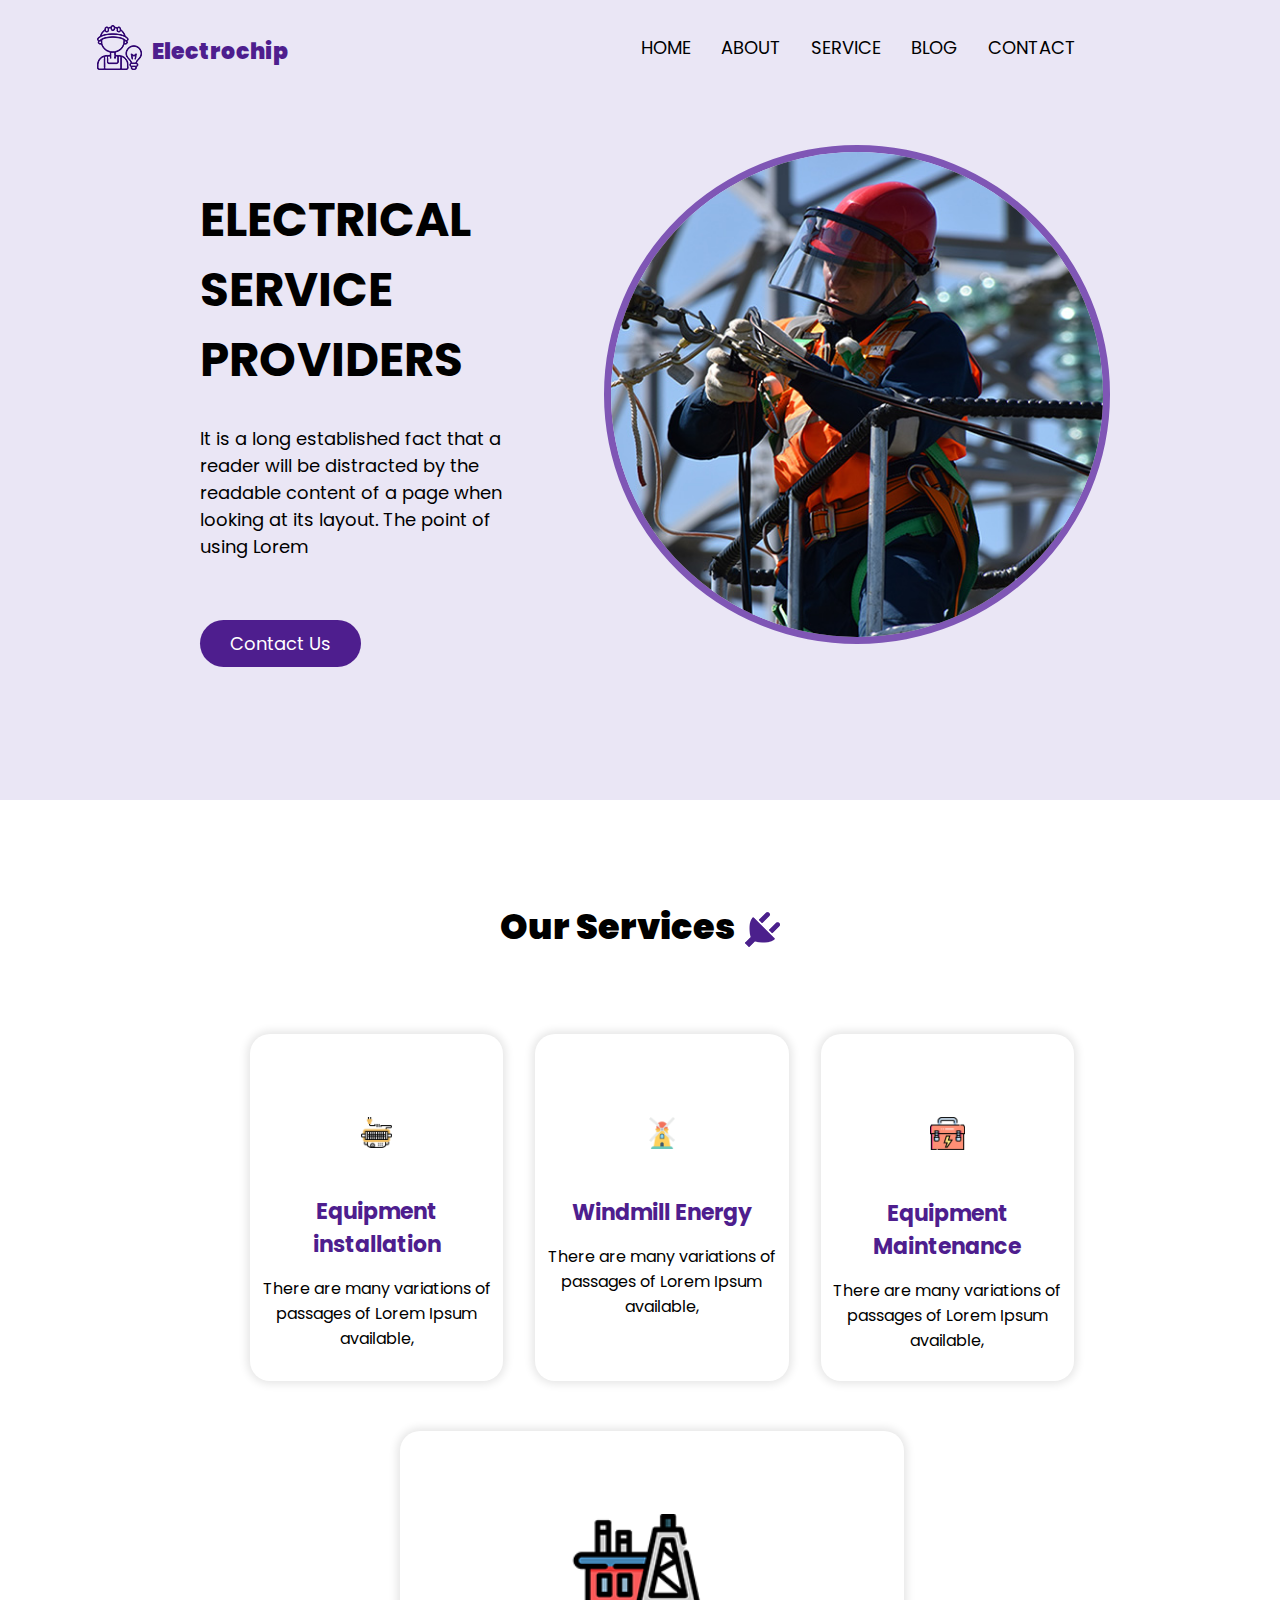
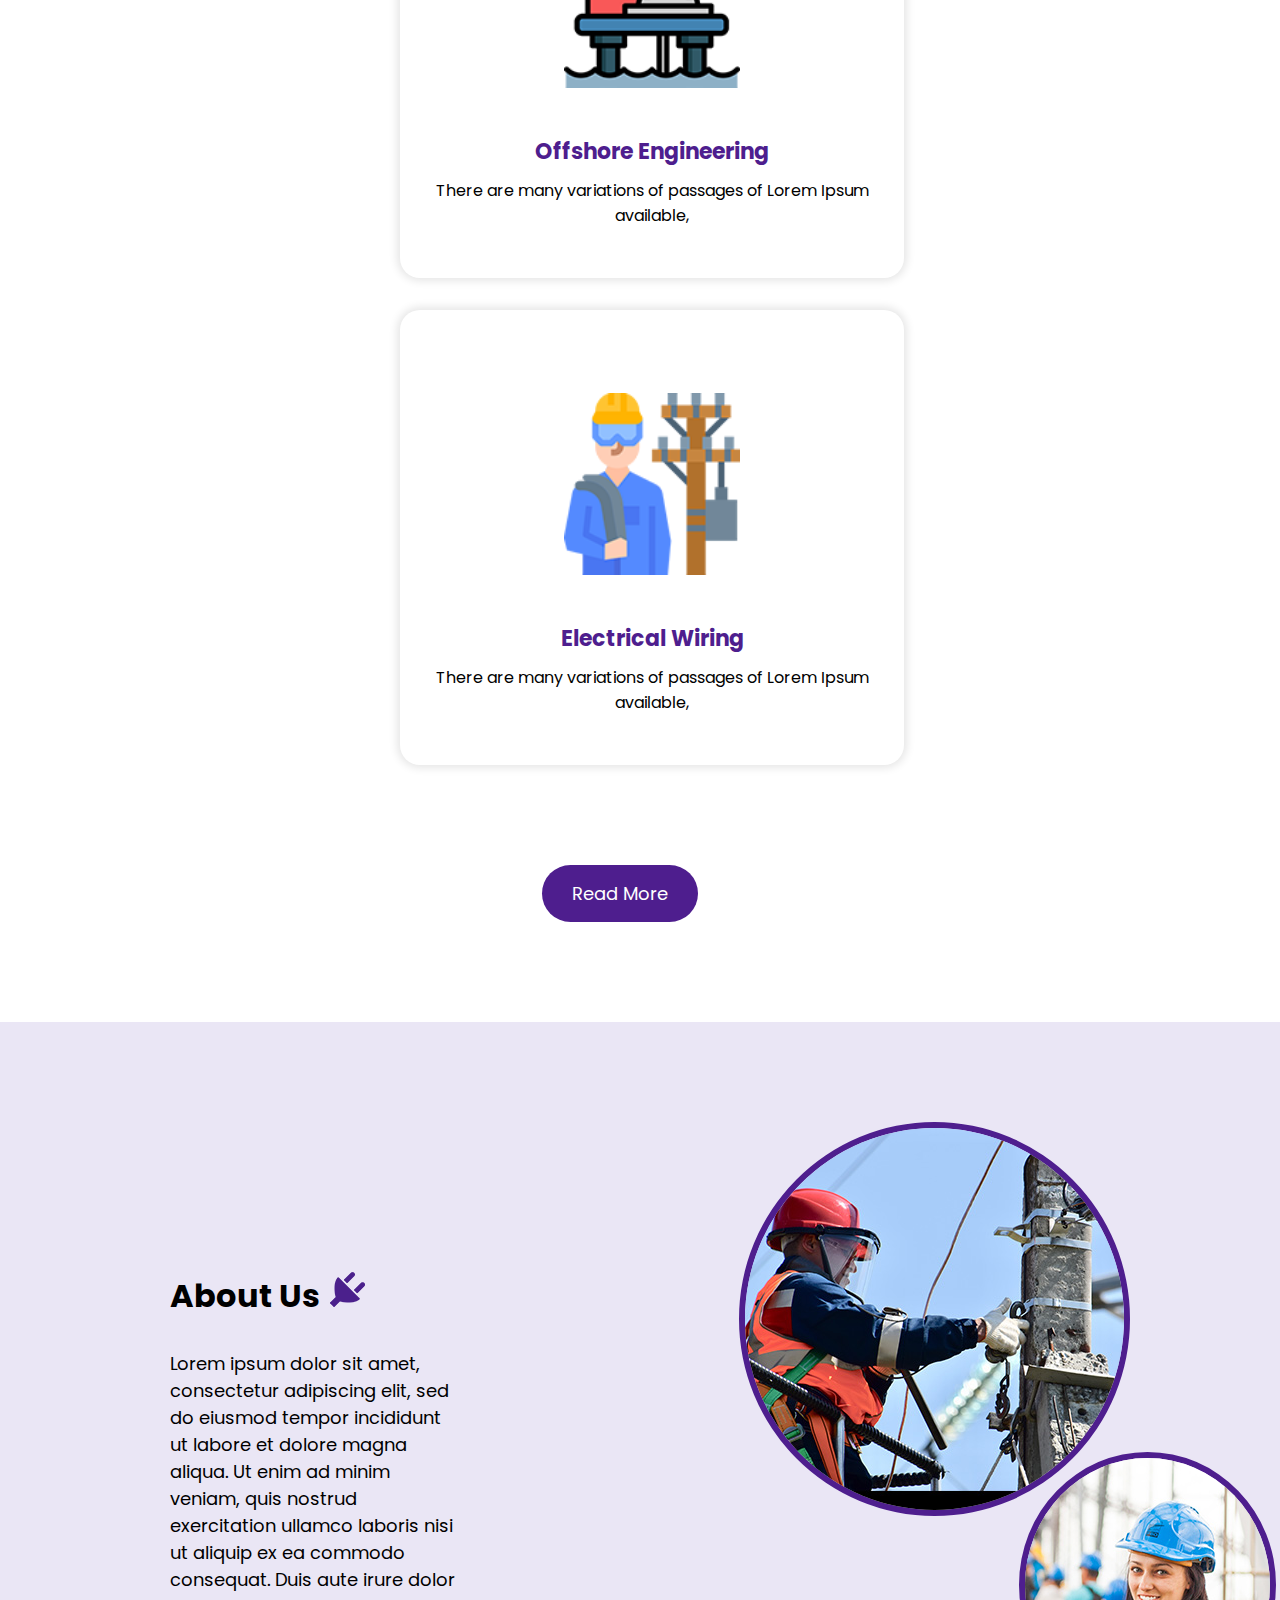
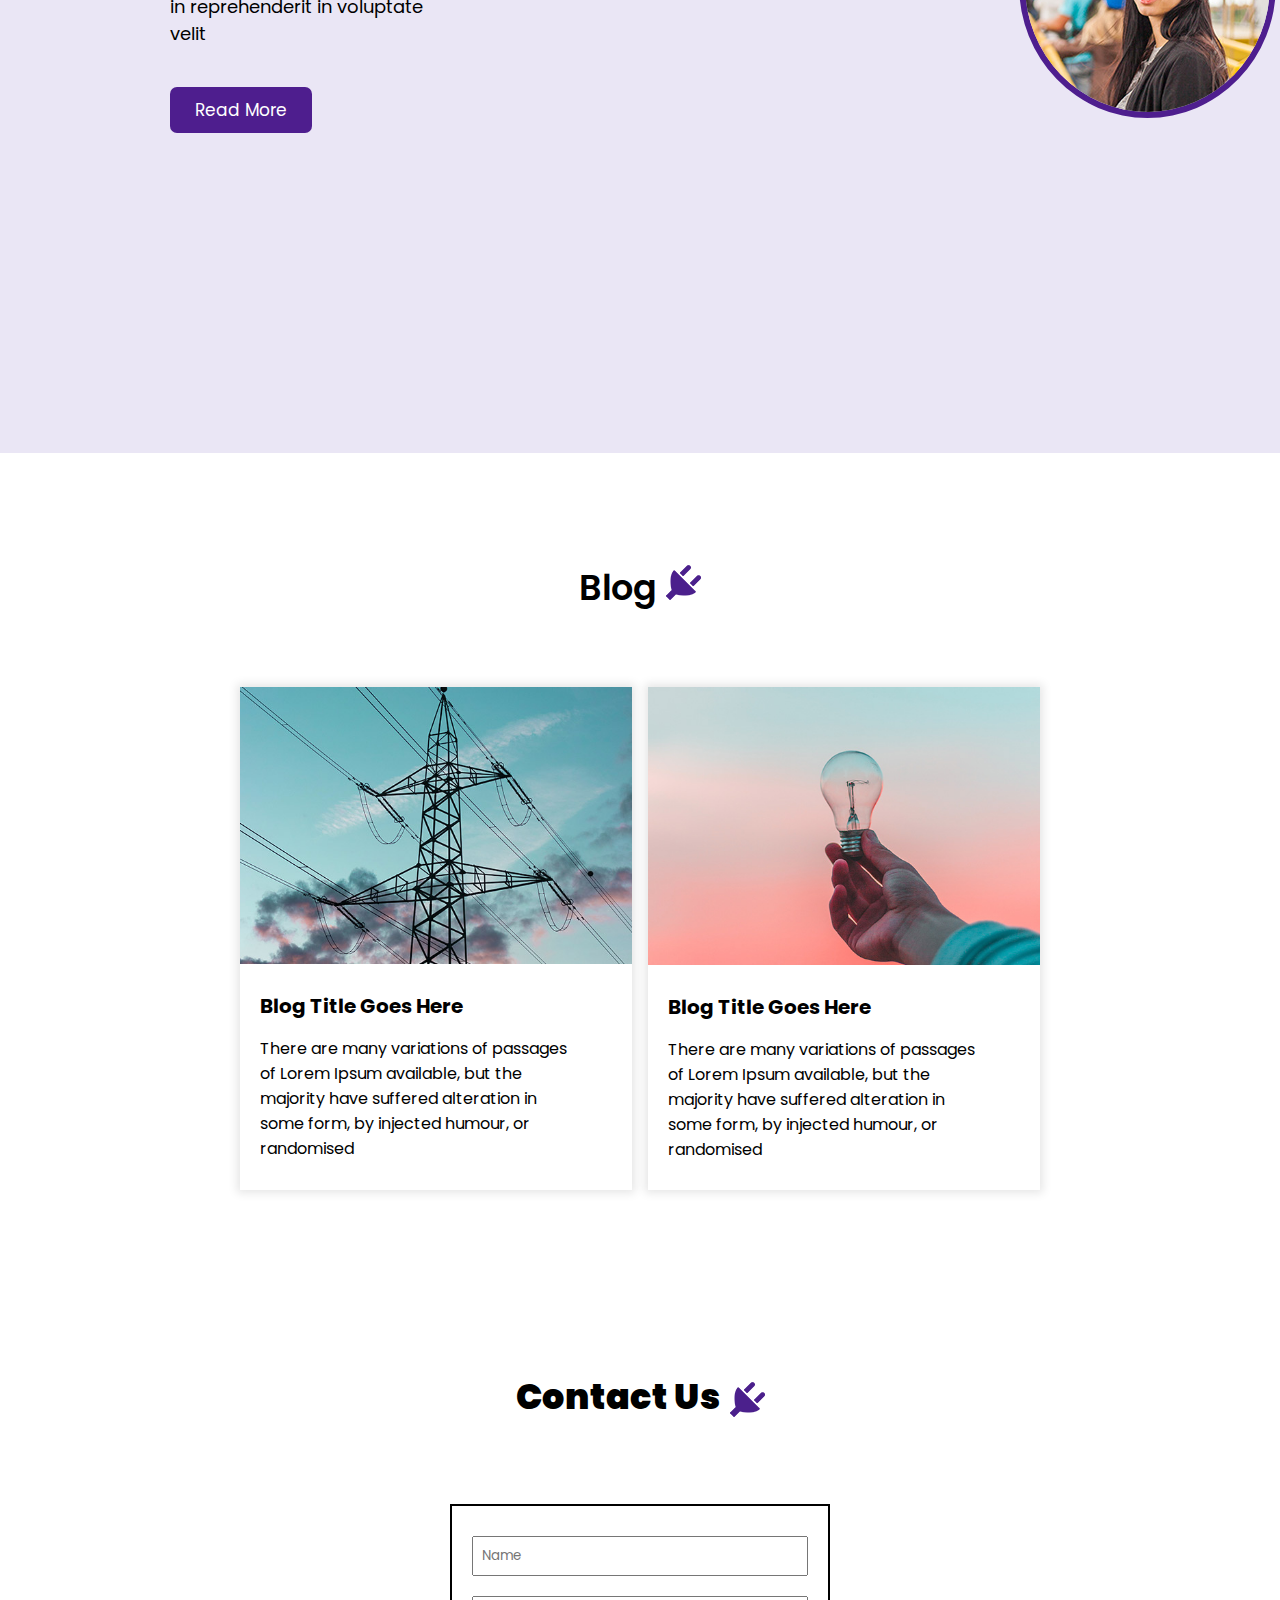
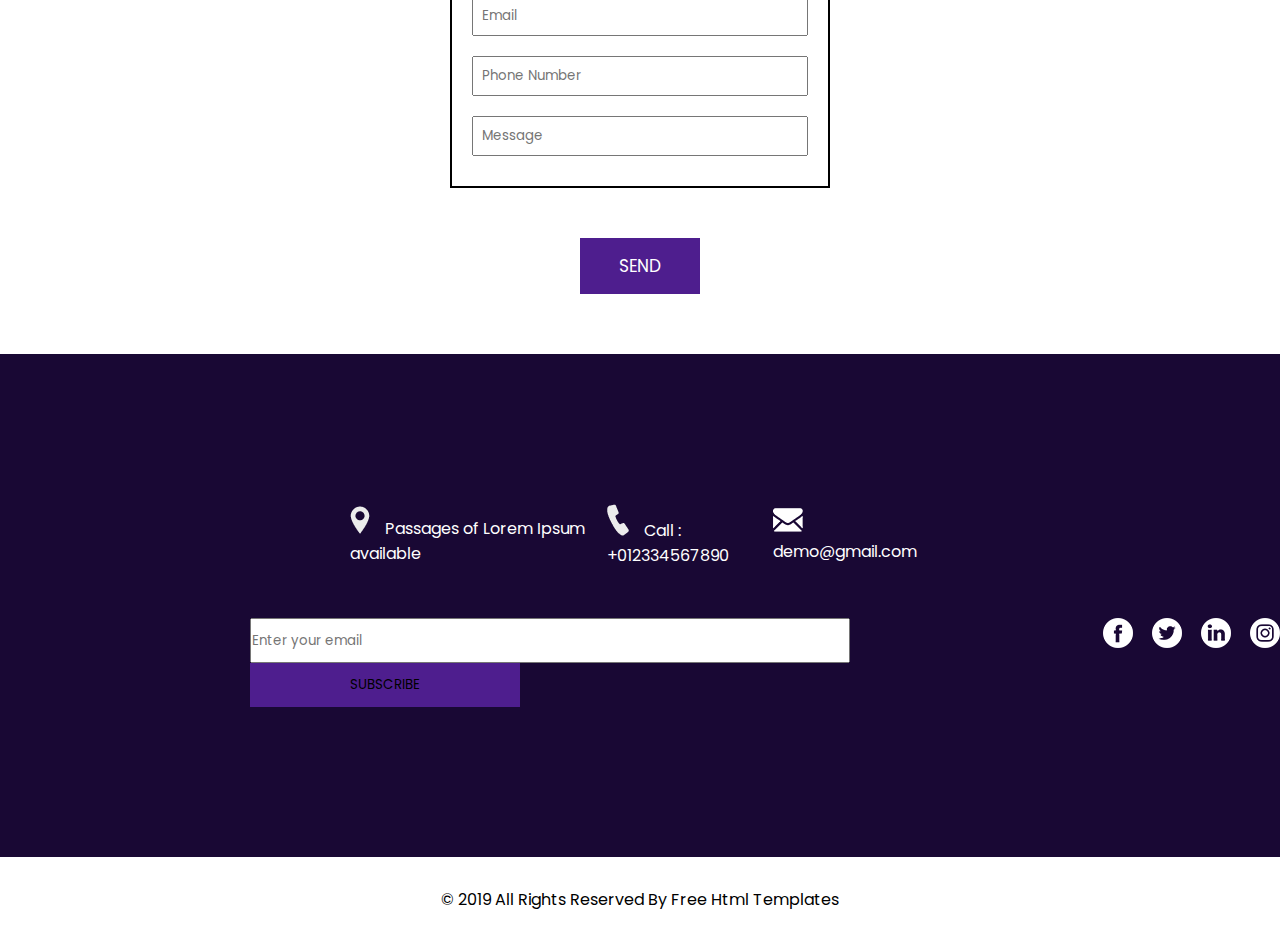
<file: index.html>
<!DOCTYPE html>
<html lang="en">

<head>
    <meta charset="UTF-8">
    <meta name="viewport" content="width=device-width, initial-scale=1.0">
    <title>electrochip</title>
    <link rel="stylesheet" href="style.css">
    <link rel="stylesheet" href="responsive.css">
    <link rel="shortcut icon" href="./images/logo.png" type="image/x-icon">
</head>

<body>

    <div class="navContainer">
        <!-- <input type="checkbox" id="check"> -->
        <figure class="logo">
            <img src="./images/logo.png" alt="">
            <h3>Electrochip</h3>
        </figure>
        <div class="navLinks">
            <li><a href="index.html">HOME</a></li>
            <li><a href="about.html">ABOUT</a></li>
            <li><a href="service.html">SERVICE</a></li>
            <li><a href="blog.html">BLOG</a></li>
            <li><a href="contact.html">CONTACT</a></li>
        </div>
        <!-- <label for="check" class="checkbtn">
            <i class="fa-solid fa-bars"></i>
        </label> -->
    </div>


    <div class="heroContainer">
        <div class="wrdContainer">
            <div class="headd">
                <h3>ELECTRICAL</h3>
                <h3>SERVICE</h3>
                <h3>PROVIDERS</h3>
            </div>
            <p>It is a long established fact that a reader will be distracted by the readable content of a page when
                looking at its layout. The point of using Lorem</p>
            <div class="sliderButton">
                <button><a href="#">Contact Us</a></button>
            </div>
        </div>
        <div class="slider">
            <img src="./images/slider-img.jpg" alt="">
        </div>
    </div>


    <div class="heading">
        <h4>Our Services</h4>
        <div class="image">
            <img src="./images/plug.png" alt="">
        </div>
    </div>
    <div class="cardContainers">
        <div class="cards">
            <div class="card">
                <div class="top"></div>
                <div class="head">
                    
                    <img src="./images/s1.png" alt="">
                </div>
                <h3>Equipment installation</h3>
                <p>There are many variations of passages of Lorem Ipsum available,</p>
            </div>
            <div class="card">
                <div class="top"></div>
                <div class="head0">
                    <img src="./images/s2.png" alt="">
                </div>
                <h3>Windmill Energy</h3>
                <p>There are many variations of passages of Lorem Ipsum available,</p>
            </div>
            <div class="card">
                <div class="top"></div>
                <div class="head01">
                    <img src="./images/s3.png" alt="">
                </div>
                <h3>Equipment Maintenance</h3>
                <p>There are many variations of passages of Lorem Ipsum available,</p>
            </div>
        </div>
    </div>
    <div class="cardContainers2">
        <div class="cards">
            <div class="card">
                <div class="top"></div>
                <div class="head">
                    <img src="./images/s4.png" alt="">
                </div>
                <h3>Offshore Engineering</h3>
                <p>There are many variations of passages of Lorem Ipsum available,</p>
            </div>
            <div class="card">
                <div class="top"></div>
                <div class="head">
                    <img src="./images/s5.png" alt="">
                </div>
                <h3>Electrical Wiring</h3>
                <p>There are many variations of passages of Lorem Ipsum available,</p>
            </div>
        </div>
    </div>
    <div class="buttons">
        <button>Read More</button>
    </div>


    <div class="aboutContainer">
        <div class="words">
            <div class="header">
                <h4>About Us</h4>
                <div class="image">
                    <img src="./images/plug.png" alt="">
                </div>
            </div>
            <p>Lorem ipsum dolor sit amet, consectetur adipiscing elit, sed do eiusmod tempor incididunt ut labore et
                dolore magna aliqua. Ut enim ad minim veniam, quis nostrud exercitation ullamco laboris nisi ut aliquip
                ex ea commodo consequat. Duis aute irure dolor in reprehenderit in voluptate velit</p>
            <button><a href="#">Read More</a></button>
        </div>
        <div class="picOnetwo">
            <div class="picOne">
                <img src="./images/about-img1.jpg" alt="">
            </div>
            <div class="picTwo">
                <img src="./images/about-img2.jpg" alt="">
            </div>
        </div>
    </div>


    <div class="firstContainer">
        <div class="homeContainer">
            <div class="heading">
                <h4>Blog</h4>
                <div class="image">
                    <img src="./images/plug.png" alt="">
                </div>
            </div>
            <div class="cardContainer">
                <div class="card">
                    <figure class="blogImage">
                        <img src="./images/blog1.jpg" alt="">
                    </figure>
                    <div class="title">
                        <h5>Blog Title Goes Here</h5>
                        <p>There are many variations of passages of Lorem Ipsum available, but the majority have
                            suffered
                            alteration in some form, by injected humour, or randomised</p>
                    </div>
                </div>
                <div class="card">
                    <figure class="blogImage">
                        <img src="./images/blog2.jpg" alt="">
                    </figure>
                    <div class="title">
                        <h5>Blog Title Goes Here</h5>
                        <p>There are many variations of passages of Lorem Ipsum available, but the majority have
                            suffered
                            alteration in some form, by injected humour, or randomised</p>
                    </div>
                </div>
            </div>
        </div>
    </div>


    <div class="endContainer">
        <div class="table">
            <div class="heading">
                <h4>Contact Us</h4>
                <div class="image">
                    <img src="./images/plug.png" alt="">
                </div>
            </div>
        </div>
        <div class="cntct">
            <form action="">
                <input type="text" placeholder="Name" id="name">
                <input type="text" placeholder="Email" id="email">
                <input type="number" placeholder="Phone Number" id="phone number">
                <input type="text" placeholder="Message" id="Message">
            </form>
            <div class="send">
                <button><a href="#">SEND</a></button>
            </div>
        </div>
    </div>


    <div class="supportContainer">
        <div class="support">
            <li><a href="#"><img src="./images/location-white.png" alt="">Passages of Lorem Ipsum available</a></li>
            <li><a href="#"><img src="./images/telephone-white.png" alt="">Call : +012334567890</a></li>
            <li><a href="#"><img src="./images/envelope-white.png" alt="">demo@gmail.com</a></li>
        </div>
        <div class="supportLinks">
            <div class="contactus">
                <form action="">
                    <input type="text" placeholder="Enter your email">
                    <button>SUBSCRIBE</button>
                </form>
            </div>
            <div class="links">
                <li><a href="#"><img src="./images/fb.png" alt=""></a></li>
                <li><a href="#"><img src="./images/twitter.png" alt=""></a></li>
                <li><a href="#"><img src="./images/linkedin.png" alt=""></a></li>
                <li><a href="#"><img src="./images/instagram.png" alt=""></a></li>
            </div>
        </div>
    </div>
    <div class="footer">
        <p>© 2019 All Rights Reserved By Free Html Templates</p>
    </div>
</body>

</html>
</file>
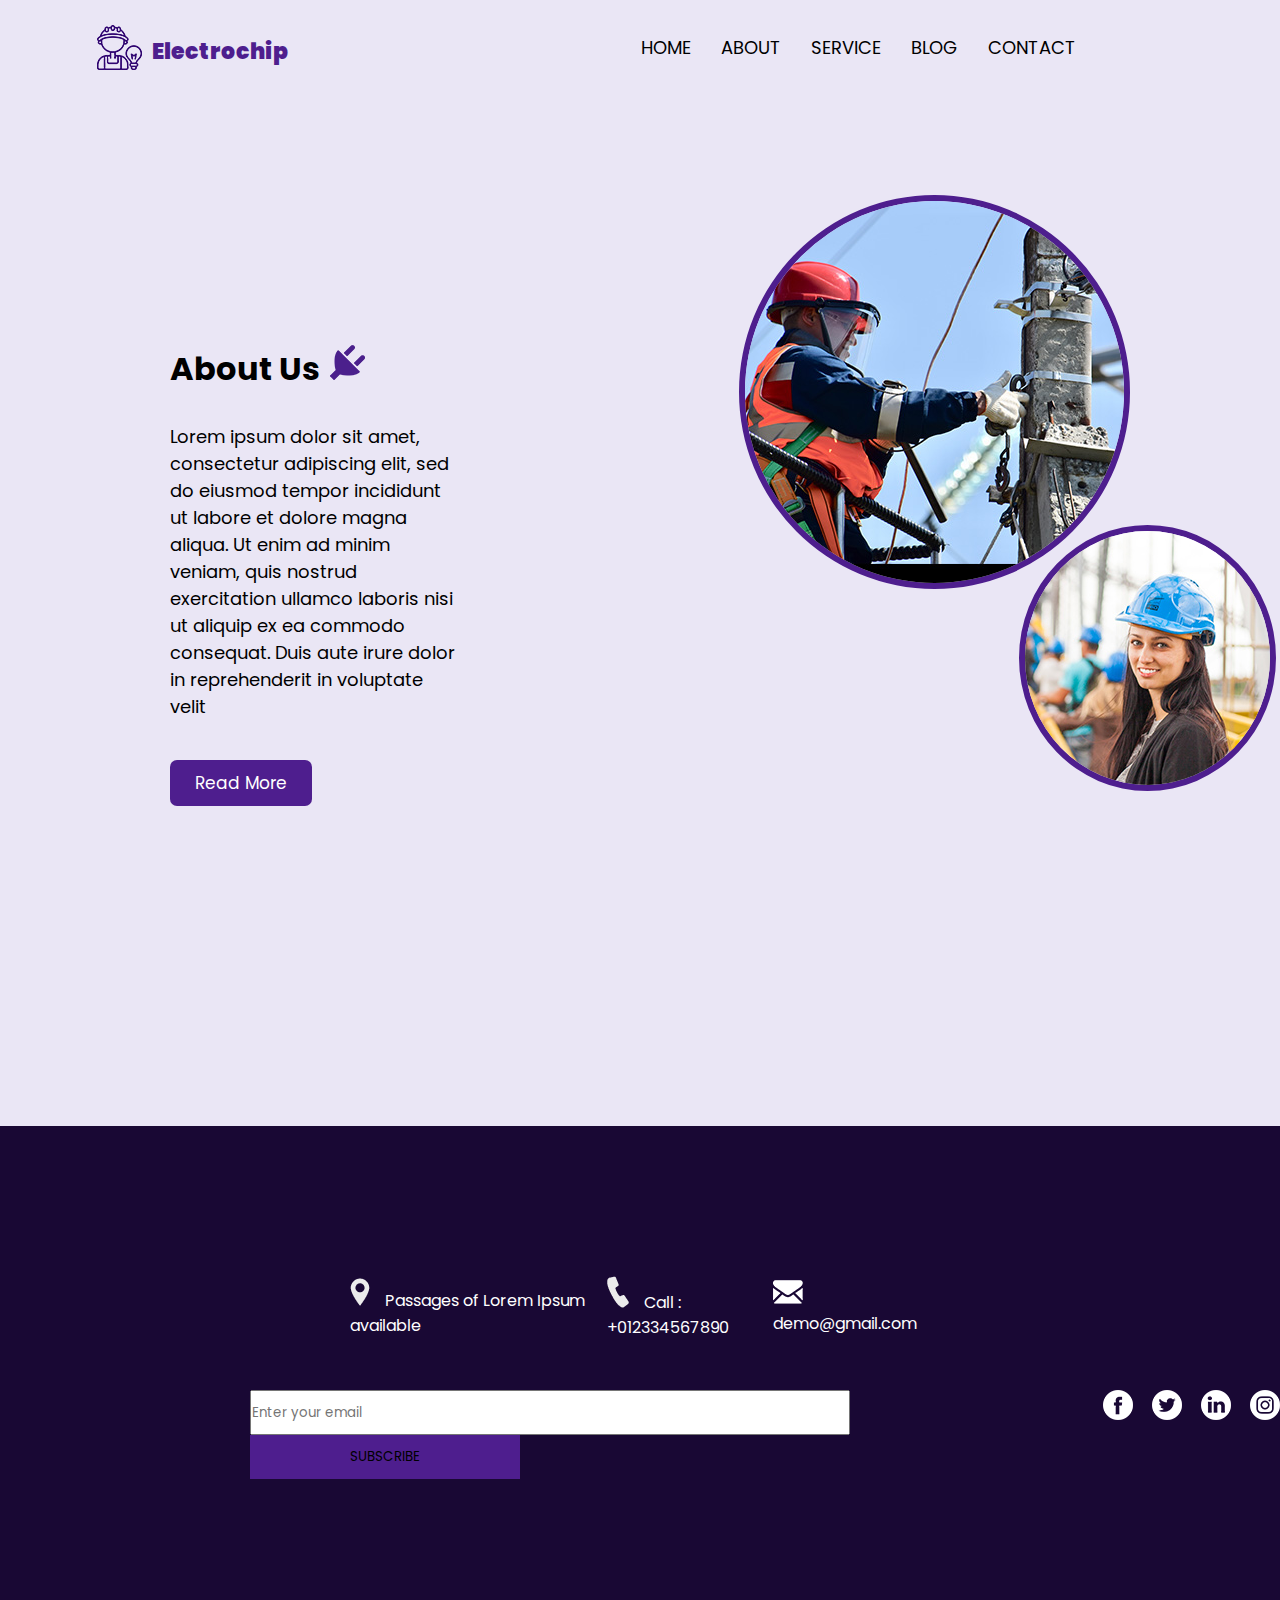
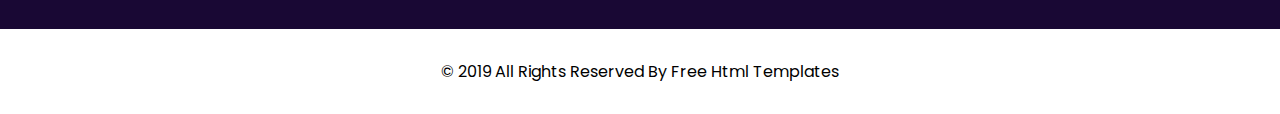
<file: about.html>
<!DOCTYPE html>
<html lang="en">

<head>
    <meta charset="UTF-8">
    <meta name="viewport" content="width=device-width, initial-scale=1.0">
    <title>ABOUT</title>
    <link rel="stylesheet" href="style.css">
</head>

<body>
    <div class="navContainer">
        <figure class="logo">
            <img src="./images/logo.png" alt="">
            <h3>Electrochip</h3>
        </figure>
        <div class="navLinks">
            <li><a href="index.html">HOME</a></li>
            <li><a href="#">ABOUT</a></li>
            <li><a href="service.html">SERVICE</a></li>
            <li><a href="blog.html">BLOG</a></li>
            <li><a href="contact.html">CONTACT</a></li>
        </div>
    </div>
    <div class="aboutContainer">
        <div class="words">
            <div class="header">
                <h4>About Us</h4>
                <div class="image">
                    <img src="./images/plug.png" alt="">
                </div>
            </div>
            <p>Lorem ipsum dolor sit amet, consectetur adipiscing elit, sed do eiusmod tempor incididunt ut labore et
                dolore magna aliqua. Ut enim ad minim veniam, quis nostrud exercitation ullamco laboris nisi ut aliquip
                ex ea commodo consequat. Duis aute irure dolor in reprehenderit in voluptate velit</p>
            <button><a href="#">Read More</a></button>
        </div>
        <div class="picOnetwo">
            <div class="picOne">
                <img src="./images/about-img1.jpg" alt="">
            </div>
            <div class="picTwo">
                <img src="./images/about-img2.jpg" alt="">
            </div>
        </div>
    </div>
    <div class="supportContainer">
        <div class="support">
            <li><a href="#"><img src="./images/location-white.png" alt="">Passages of Lorem Ipsum available</a></li>
            <li><a href="#"><img src="./images/telephone-white.png" alt="">Call : +012334567890</a></li>
            <li><a href="#"><img src="./images/envelope-white.png" alt="">demo@gmail.com</a></li>
        </div>
        <div class="supportLinks">
            <div class="contactus">
                <form action="">
                    <input type="text" placeholder="Enter your email">
                    <button>SUBSCRIBE</button>
                </form>
            </div>
            <div class="links">
                <li><a href="#"><img src="./images/fb.png" alt=""></a></li>
                <li><a href="#"><img src="./images/twitter.png" alt=""></a></li>
                <li><a href="#"><img src="./images/linkedin.png" alt=""></a></li>
                <li><a href="#"><img src="./images/instagram.png" alt=""></a></li>
            </div>
        </div>
    </div>
    <div class="footer">
        <p>© 2019 All Rights Reserved By Free Html Templates</p>
    </div>
</body>

</html>
</file>
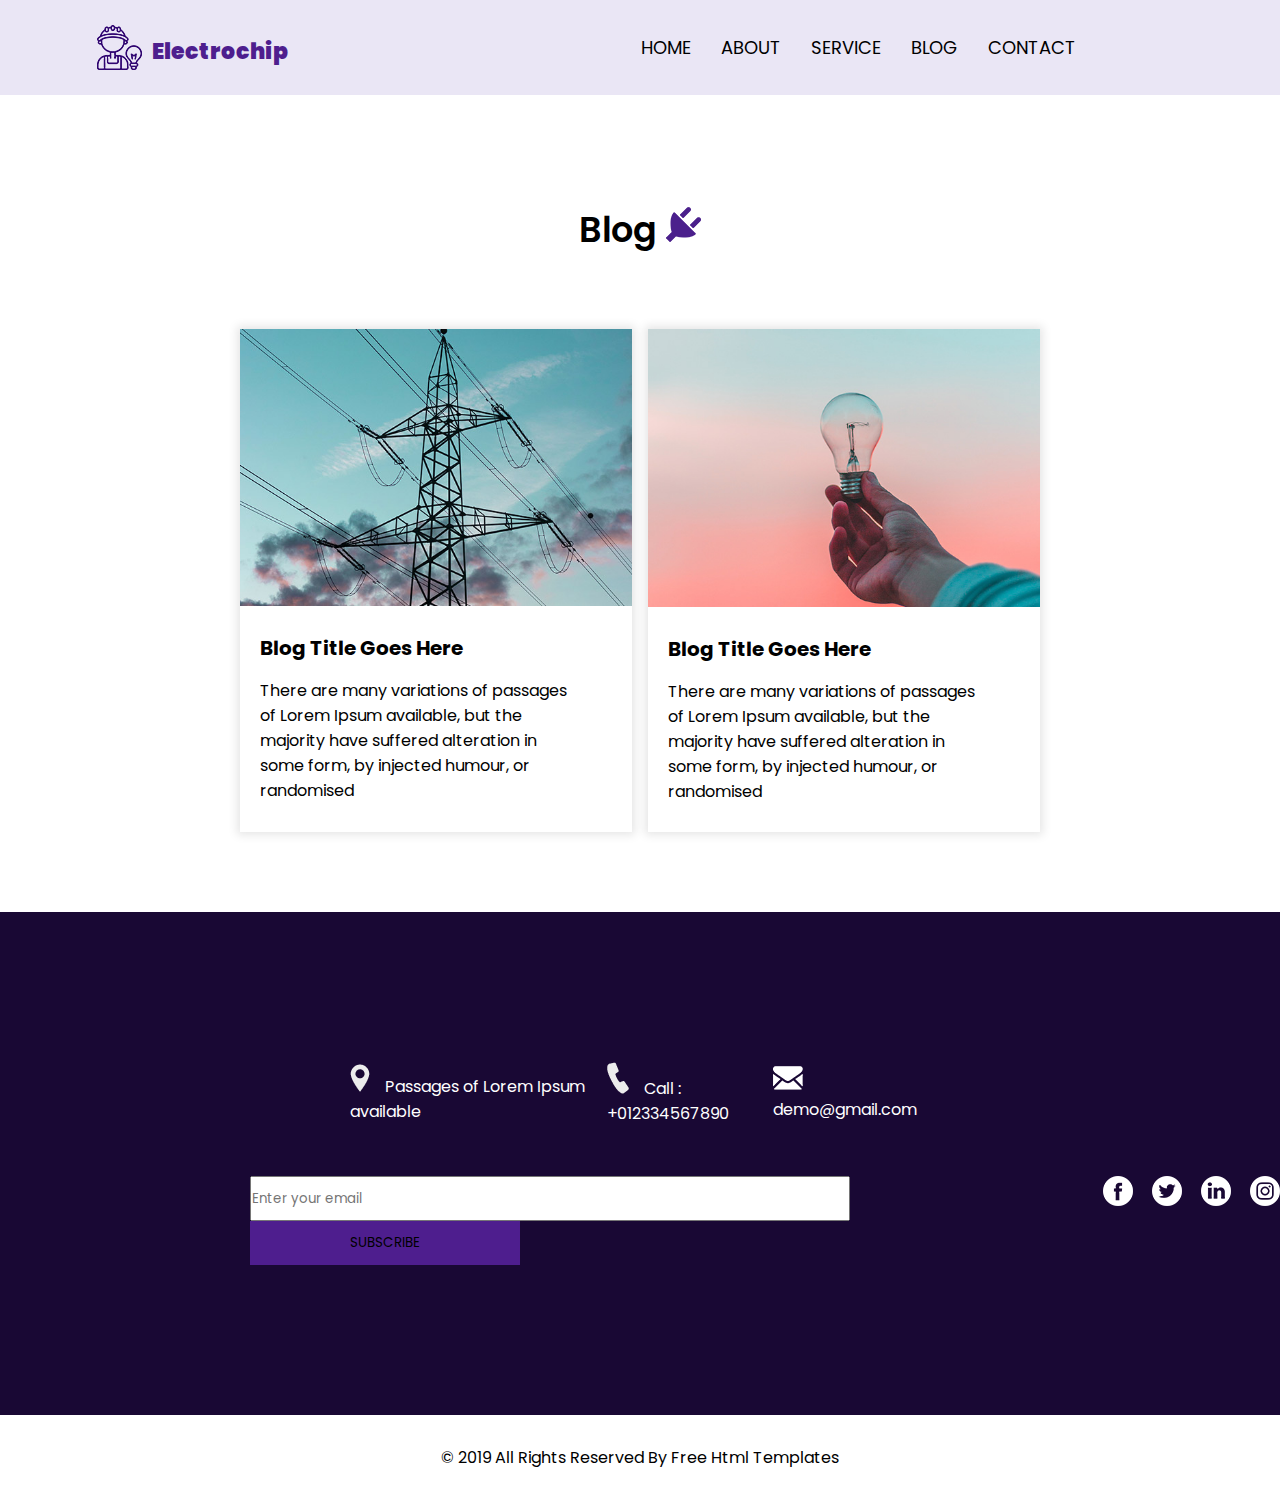
<file: blog.html>
<!DOCTYPE html>
<html lang="en">
<head>
    <meta charset="UTF-8">
    <meta name="viewport" content="width=device-width, initial-scale=1.0">
    <title>Electrochip</title>
    <link rel="stylesheet" href="style.css">
</head>
<body>
    <div class="navContainer">
        <figure class="logo">
            <img src="./images/logo.png" alt="">
            <h3>Electrochip</h3>
        </figure>
        <div class="navLinks">
            <li><a href="index.html">HOME</a></li>
            <li><a href="about.html">ABOUT</a></li>
            <li><a href="service.html">SERVICE</a></li>
            <li><a href="blog.html">BLOG</a></li>
            <li><a href="contact.html">CONTACT</a></li>
        </div>
    </div>
    <div class="firstContainer">
        <div class="homeContainer">
            <div class="heading">
                <h4>Blog</h4>
                <div class="image">
                    <img src="./images/plug.png" alt="">
                </div>
            </div>
            <div class="cardContainer">
                <div class="card">
                    <figure class="blogImage">
                        <img src="./images/blog1.jpg" alt="">
                    </figure>
                    <div class="title">
                        <h5>Blog Title Goes Here</h5>
                        <p>There are many variations of passages of Lorem Ipsum available, but the majority have
                            suffered
                            alteration in some form, by injected humour, or randomised</p>
                    </div>
                </div>
                <div class="card">
                    <figure class="blogImage">
                        <img src="./images/blog2.jpg" alt="">
                    </figure>
                    <div class="title">
                        <h5>Blog Title Goes Here</h5>
                        <p>There are many variations of passages of Lorem Ipsum available, but the majority have
                            suffered
                            alteration in some form, by injected humour, or randomised</p>
                    </div>
                </div>
            </div>
        </div>
    </div>
    <div class="supportContainer">
        <div class="support">
            <li><a href="#"><img src="./images/location-white.png" alt="">Passages of Lorem Ipsum available</a></li>
            <li><a href="#"><img src="./images/telephone-white.png" alt="">Call : +012334567890</a></li>
            <li><a href="#"><img src="./images/envelope-white.png" alt="">demo@gmail.com</a></li>
        </div>
        <div class="supportLinks">
            <div class="contactus">
                <form action="">
                    <input type="text" placeholder="Enter your email">
                    <button>SUBSCRIBE</button>
                </form>
            </div>
            <div class="links">
                <li><a href="#"><img src="./images/fb.png" alt=""></a></li>
                <li><a href="#"><img src="./images/twitter.png" alt=""></a></li>
                <li><a href="#"><img src="./images/linkedin.png" alt=""></a></li>
                <li><a href="#"><img src="./images/instagram.png" alt=""></a></li>
            </div>
        </div>
    </div>
    <div class="footer">
        <p>© 2019 All Rights Reserved By Free Html Templates</p>
    </div>
</body>
</html>
</file>
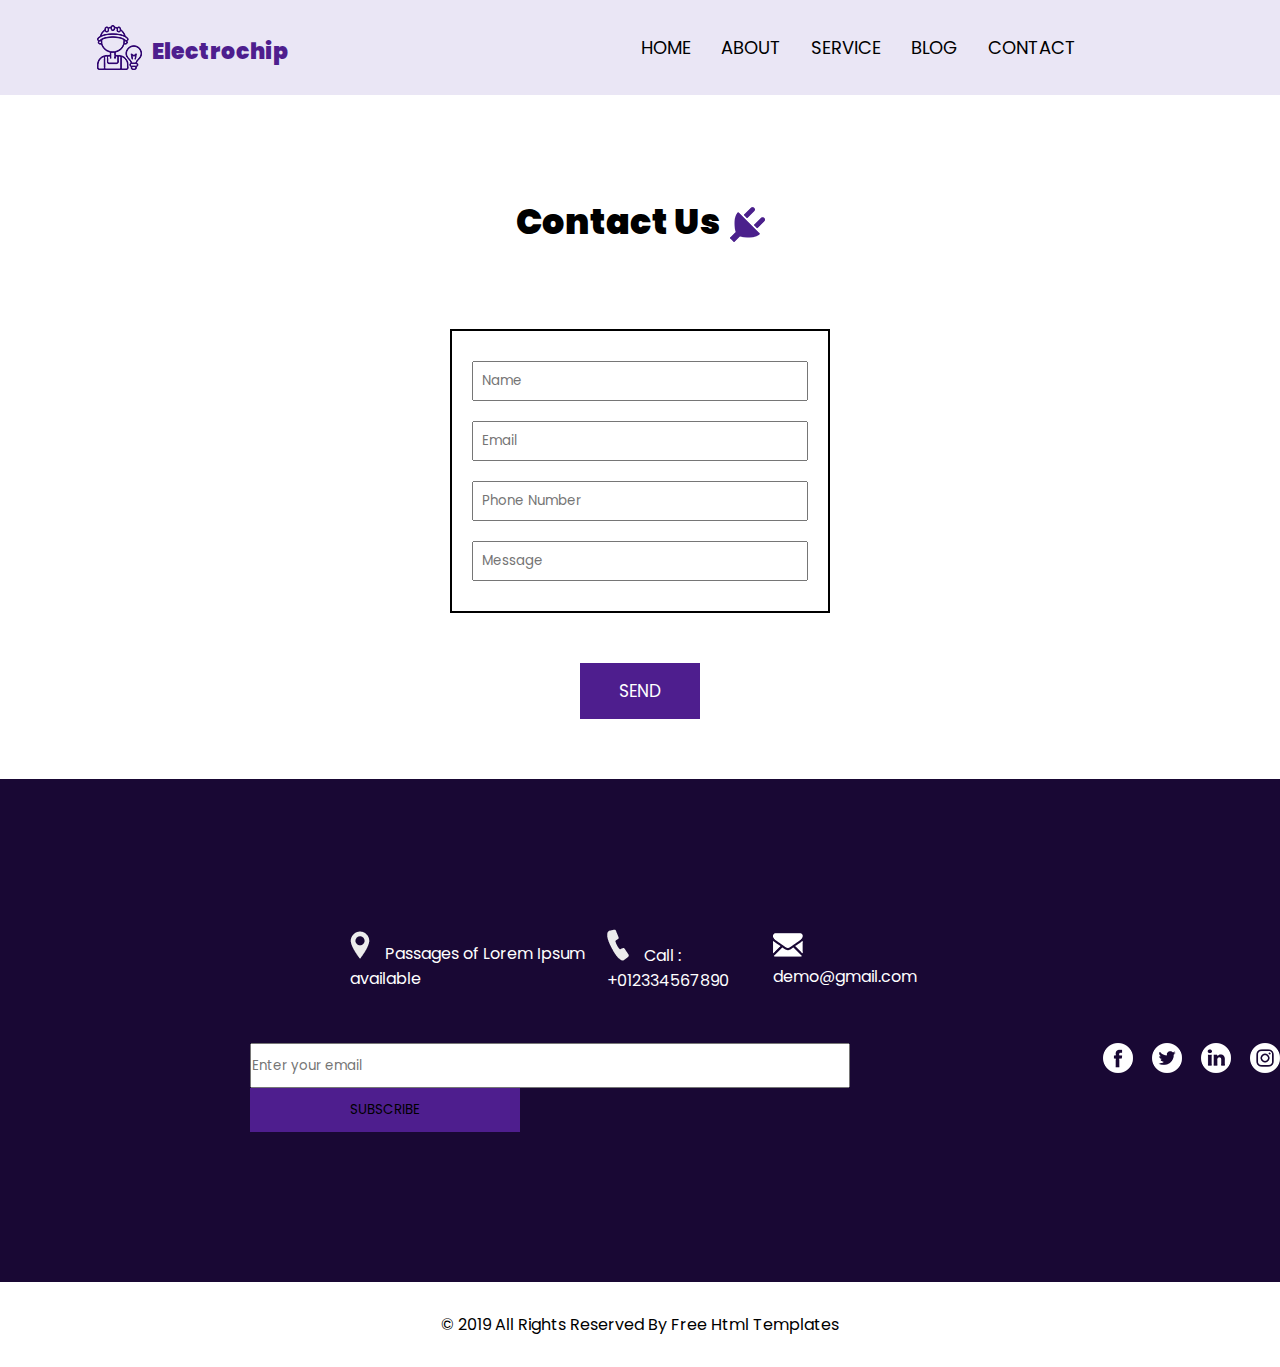
<file: contact.html>
<!DOCTYPE html>
<html lang="en">

<head>
    <meta charset="UTF-8">
    <meta name="viewport" content="width=device-width, initial-scale=1.0">
    <title>electrochip</title>
    <link rel="stylesheet" href="style.css">
    <link rel="shortcut icon" href="./images/logo.png" type="image/x-icon">
</head>

<body>

    <div class="navContainer">
        <figure class="logo">
            <img src="./images/logo.png" alt="">
            <h3>Electrochip</h3>
        </figure>
        <div class="navLinks">
            <li><a href="index.html">HOME</a></li>
            <li><a href="about.html">ABOUT</a></li>
            <li><a href="service.html">SERVICE</a></li>
            <li><a href="blog.html">BLOG</a></li>
            <li><a href="#">CONTACT</a></li>
        </div>
    </div>

    <div class="endContainer">
        <div class="table">
            <div class="heading">
                <h4>Contact Us</h4>
                <div class="image">
                    <img src="./images/plug.png" alt="">
                </div>
            </div>
        </div>
        <div class="cntct">
            <form action="">
                <input type="text" placeholder="Name" id="name">
                <input type="text" placeholder="Email" id="email">
                <input type="number" placeholder="Phone Number" id="phone number">
                <input type="text" placeholder="Message" id="Message">
            </form>
            <div class="send">
                <button><a href="#">SEND</a></button>
            </div>
        </div>
    </div>

    <div class="supportContainer">
        <div class="support">
            <li><a href="#"><img src="./images/location-white.png" alt="">Passages of Lorem Ipsum available</a></li>
            <li><a href="#"><img src="./images/telephone-white.png" alt="">Call : +012334567890</a></li>
            <li><a href="#"><img src="./images/envelope-white.png" alt="">demo@gmail.com</a></li>
        </div>
        <div class="supportLinks">
            <div class="contactus">
                <form action="">
                    <input type="text" placeholder="Enter your email">
                    <button>SUBSCRIBE</button>
                </form>
            </div>
            <div class="links">
                <li><a href="#"><img src="./images/fb.png" alt=""></a></li>
                <li><a href="#"><img src="./images/twitter.png" alt=""></a></li>
                <li><a href="#"><img src="./images/linkedin.png" alt=""></a></li>
                <li><a href="#"><img src="./images/instagram.png" alt=""></a></li>
            </div>
        </div>
    </div>
    <div class="footer">
        <p>© 2019 All Rights Reserved By Free Html Templates</p>
    </div>
</file>
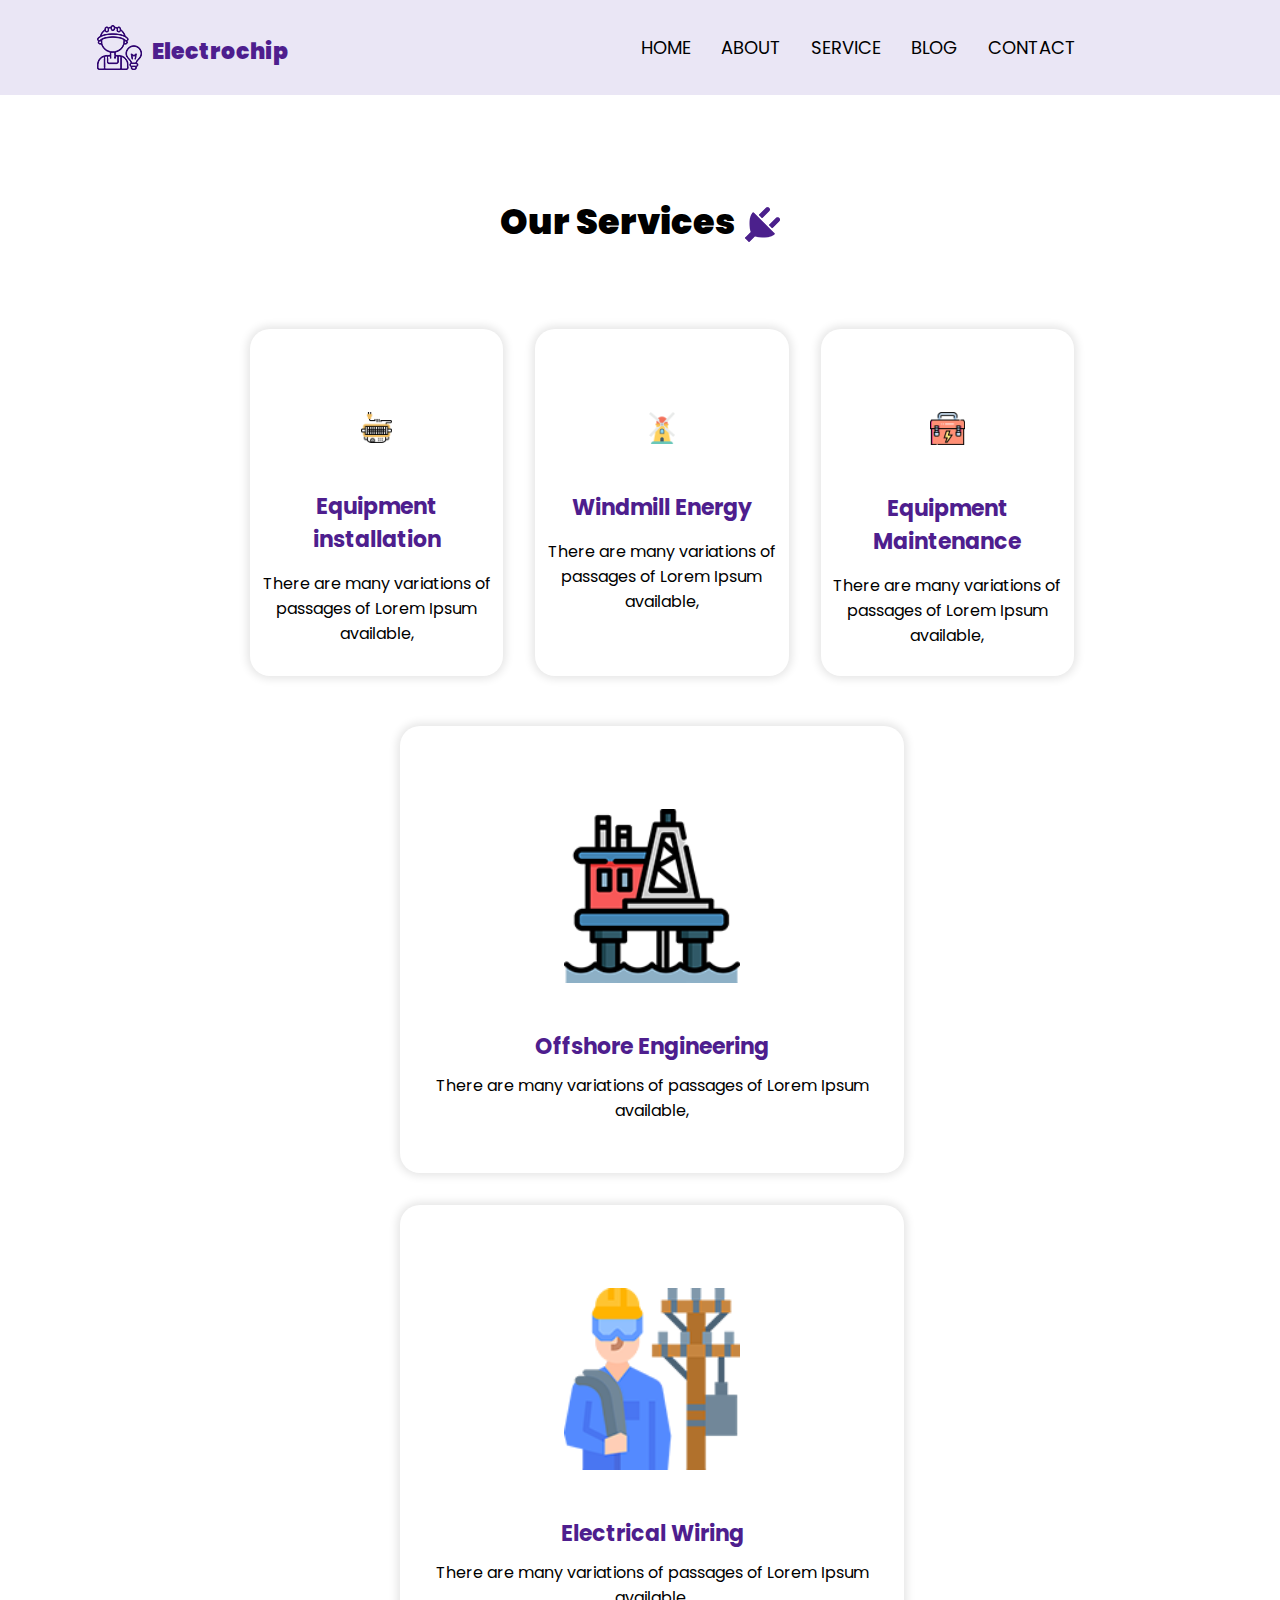
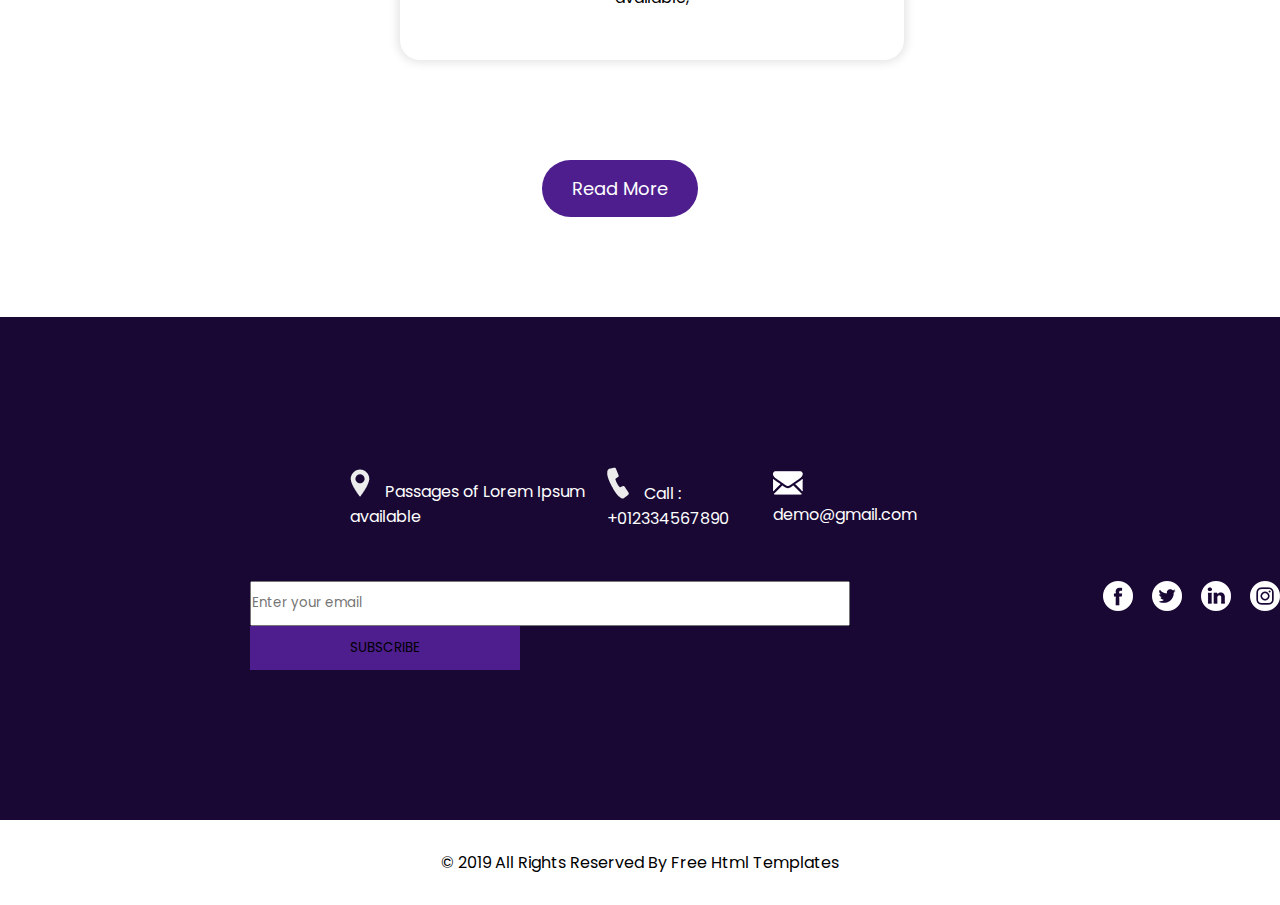
<file: service.html>
<!DOCTYPE html>
<html lang="en">

<head>
    <meta charset="UTF-8">
    <meta name="viewport" content="width=device-width, initial-scale=1.0">
    <title>SERVICE</title>
    <link rel="stylesheet" href="style.css">
</head>

<body>
    <div class="navContainer">
        <figure class="logo">
            <img src="./images/logo.png" alt="">
            <h3>Electrochip</h3>
        </figure>
        <div class="navLinks">
            <li><a href="index.html">HOME</a></li>
            <li><a href="about.html">ABOUT</a></li>
            <li><a href="#">SERVICE</a></li>
            <li><a href="blog.html">BLOG</a></li>
            <li><a href="contact.html">CONTACT</a></li>
        </div>
    </div>
    <div class="heading">
        <h4>Our Services</h4>
        <div class="image">
            <img src="./images/plug.png" alt="">
        </div>
    </div>
    <div class="cardContainers">
        <div class="cards">
            <div class="card">
                <div class="top"></div>
                <div class="head">
                    
                    <img src="./images/s1.png" alt="">
                </div>
                <h3>Equipment installation</h3>
                <p>There are many variations of passages of Lorem Ipsum available,</p>
            </div>
            <div class="card">
                <div class="top"></div>
                <div class="head0">
                    <img src="./images/s2.png" alt="">
                </div>
                <h3>Windmill Energy</h3>
                <p>There are many variations of passages of Lorem Ipsum available,</p>
            </div>
            <div class="card">
                <div class="top"></div>
                <div class="head01">
                    <img src="./images/s3.png" alt="">
                </div>
                <h3>Equipment Maintenance</h3>
                <p>There are many variations of passages of Lorem Ipsum available,</p>
            </div>
        </div>
    </div>
    <div class="cardContainers2">
        <div class="cards">
            <div class="card">
                <div class="top"></div>
                <div class="head">
                    <img src="./images/s4.png" alt="">
                </div>
                <h3>Offshore Engineering</h3>
                <p>There are many variations of passages of Lorem Ipsum available,</p>
            </div>
            <div class="card">
                <div class="top"></div>
                <div class="head">
                    <img src="./images/s5.png" alt="">
                </div>
                <h3>Electrical Wiring</h3>
                <p>There are many variations of passages of Lorem Ipsum available,</p>
            </div>
        </div>
    </div>
    <div class="buttons">
        <button>Read More</button>
    </div>
    <div class="supportContainer">
        <div class="support">
            <li><a href="#"><img src="./images/location-white.png" alt="">Passages of Lorem Ipsum available</a></li>
            <li><a href="#"><img src="./images/telephone-white.png" alt="">Call : +012334567890</a></li>
            <li><a href="#"><img src="./images/envelope-white.png" alt="">demo@gmail.com</a></li>
        </div>
        <div class="supportLinks">
            <div class="contactus">
                <form action="">
                    <input type="text" placeholder="Enter your email">
                    <button>SUBSCRIBE</button>
                </form>
            </div>
            <div class="links">
                <li><a href="#"><img src="./images/fb.png" alt=""></a></li>
                <li><a href="#"><img src="./images/twitter.png" alt=""></a></li>
                <li><a href="#"><img src="./images/linkedin.png" alt=""></a></li>
                <li><a href="#"><img src="./images/instagram.png" alt=""></a></li>
            </div>
        </div>
    </div>
    <div class="footer">
        <p>© 2019 All Rights Reserved By Free Html Templates</p>
    </div>
</body>

</html>
</file>
<file: style.css>
@import url('https://fonts.googleapis.com/css2?family=Bricolage+Grotesque&family=EB+Garamond&family=Lato&family=Lora&family=Merienda:wght@400;700&family=Noto+Sans+NKo+Unjoined&family=Noto+Sans+Vithkuqi&family=Poppins&family=REM:wght@300;400;500&family=Roboto:wght@100;300;400&display=swap');
@import url('https://fonts.googleapis.com/css2?family=Bricolage+Grotesque&family=EB+Garamond&family=Lato&family=Lora&family=Merienda:wght@400;700&family=Noto+Sans+NKo+Unjoined&family=Noto+Sans+Vithkuqi&family=Poppins:wght@400;600&family=REM:wght@300;400;500&family=Roboto:wght@100;300;400&display=swap');

* {
    margin: 0;
    padding: 0;
    box-sizing: border-box;
    font-family: 'Poppins', sans-serif;
}


.navContainer {
    background-color: #eae6f5;
    display: flex;
    justify-content: space-between;
}

.navContainer .logo {
    display: flex;
    width: 30%;
    justify-content: center;
    padding: 25px 0 25px 0;
}

.navContainer .logo h3 {
    padding: 10px 0 0 10px;
    font-size: 22px;
    font-family: 'Poppins', sans-serif;
    /* color: #190834; */
    font-weight: 900;
}

.logo h3 {
    color: #4e1e8e;
}

.navContainer .navLinks {
    width: 55%;
    display: flex;
    justify-content: space-between;
    align-items: center;
    padding-right: 250px;
    padding-left: 50px;
    /* background-color: aqua; */
}

.navLinks li {
    list-style-type: none;
    padding: 5px 15px;
    border-radius: 35px;
}

.navLinks li:hover{
    background-color: #4e1e8e;
}

.navLinks a:hover {
    color: white;
}

.navLinks a {
    text-decoration: none;
    color: black;
    font-size: 18px;
}



/* home section starts  */



.heroContainer {
    display: flex;
    padding: 0 150px 130px 150px;
    background-color: #eae6f5;
}

.wrdContainer {
    /* background-color: aqua; */
}

.heroContainer .headd {
    padding: 90px 0 30px 0;
    font-size: 40px;
}

.heroContainer p {
    font-size: 18px;
    padding-bottom: 50px;
    padding: 0 100px 60px 50px;
}

.heroContainer .sliderButton {
    padding-left: 50px;
}

.heroContainer button {
    padding: 10px 30px;
    border-radius: 50px;
    font-size: 18px;
    background-color: #4e1e8e;
    border: none;
}

.heroContainer button a {
    text-decoration: none;
    color: white;
}

.heroContainer h3 {
    padding-left: 50px;
}

.heroContainer p {
    
}

.heroContainer .slider {
    /* background-color: cadetblue; */
    /* padding-right: 150px; */
    /* padding-left: 50px; */
    padding-top: 50px;
}

.heroContainer .slider img {
    /* width: 98%; */
    height: 95%;
    border-radius: 50%;
    border: 7.5px solid #7f56b5;
}


/* home section ends  */


/* about section starts */

.aboutContainer {
    display: flex;
    padding: 100px 150px 320px 170px;
    background-color: #eae6f5;
}

.aboutContainer .words {
    /* background-color:blanchedalmond; */
    width: 45%;
    padding-top: 150px;
}

.aboutContainer .header {
    display: flex;
}

.aboutContainer h4 {
    font-size: 32px;
    font-weight: bolder;
    padding-right: 10px;
    padding-bottom: 30px;
}

.aboutContainer p {
    font-size: 18px;
    padding-right: 130px;
    padding-bottom: 40px;
}

.aboutContainer button {
    padding: 10px 25px;
    border-radius: 7px;
    background-color: #4e1e8e;
    border: none;

}

.aboutContainer button a {
    text-decoration: none;
    font-size: 17px;
    color: white;
}

.aboutContainer .picOnetwo {
    display: flex;
    /* background-color: aqua; */
    padding-left: 150px;
}

.aboutContainer .picOne {
    /* background-color: chartreuse; */
    /* position: absolute; */
    /* padding: 120px ; */
}

.aboutContainer .picOne img {
    border-radius: 50%;
    border: 6px solid #4e1e8e;
}

.aboutContainer .picTwo {
    /* background-color: burlywood; */
    position: absolute;
}

.aboutContainer .picTwo img {
    border-radius: 50%;
    /* margin-right: 200px; */
    margin-top: 330px;
    border: 6px solid #4e1e8e;
    /* padding-right: 100px; */
    margin-left: 280px;
    /* margin-bottom: -80px; */
}


/* about section ends */


/* service section starts */


.heading {
    display: flex;
    justify-content: center;
    padding: 100px 0 70px 0;
}

.heading .image {
    padding-top: 12px;
}

.heading h4 {
    font-size: 35px;
    font-weight: 900;
    padding-right: 10px;
}

.cardContainers {
    /* background-color: aquamarine; */
    width: 100%;
    padding-left: 250px;
}

.cardContainers .cards {
    /* background-color: burlywood; */
    width: 80%;
    display: grid;
    grid-template-columns: repeat(auto-fit, minmax(250px, 3fr));
    gap: 2rem;
}

.cardContainers {
    /* background-color: aquamarine; */
    width: 100%;
    padding-left: 250px;
    padding-bottom: 50px;
}

.cardContainers .cards {
    /* background-color: burlywood; */
    width: 80%;
    display: grid;
    grid-template-columns: repeat(auto-fit, minmax(250px, 3fr));
    gap: 2rem;
}

.cardContainers .card {
    height: 100%;
    width: 100%;
    /* background-color: cadetblue; */
    text-align: center;
    /* border: 4px solid lightgray; */
    border-radius: 20px;
    box-shadow: 0px 0px 8px 3px rgb(0, 0, 0, 0.1);
    overflow: hidden;
}

.cardContainers .head {
    padding: 70px 100px 40px 100px;
    /* background-color: aqua; */
}

.cardContainers .top {
    height: 13px;
    
}

.card .top:hover {
    background-color: #7f56b5;
}

.cardContainers .head img {
    width: 58%;
}

.cardContainers .head0 {
    padding: 70px 100px 40px 100px;
    /* background-color: aqua; */
}

.cardContainers .head0 img {
    width: 47%;
}



.cardContainers h3 {
    font-size: 22px;
    padding: 0 0 3px 0;
    color: #4e1e8e;
}

.cardContainers p {
    padding: 12px 10px;
}

.cardContainers .head01 {
    padding: 70px 100px 40px 100px;
}

.cardContainers .head01 img {
    width: 65%;
}

.cardContainers2 {
    width: 100%;
    padding: 0 250px 0 400px;
    /* padding-left: 200px; */
}

.cardContainers2 .cards {
    width: 80%;
    display: grid;
    grid-template-columns: repeat(auto-fit, minmax(250px, 1fr));
    gap: 2rem;
}

.cardContainers2 .card {
    height: 100%;
    width: 100%;
    text-align: center;
    /* border: 4px solid lightgray; */
    border-radius: 20px;
    /* padding: 0 100px 0 100px; */
    box-shadow: 0px 0px 8px 3px rgb(0, 0, 0, 0.1);
    overflow: hidden;
}

.cardContainers2 .top {
    height: 13px;
}

.cardContainers2:hover  .top{
    background-color: #7f56b5;
}

.cardContainers2 .head {
    padding: 70px 100px 40px 100px;
}

.cardContainers2 .head img {
    width: 58%;
}

.cardContainers2 h3 {
    font-size: 22px;
    /* font-weight: 900; */
    padding: 0 0 10px 0;
    color: #4e1e8e;
}

.cardContainers2 .card p {
    padding: 0 20px 50px 20px;
}

.buttons {
    display: flex;
    justify-content: center;
    padding: 100px 40px 100px 0;
}

.buttons button {
    padding: 15px 30px;
    border-radius: 45px;
    font-size: 18px;
    background-color: #4e1e8e;
    color: white;
    border: none;
}


/* service section ends */



/* blog section starts */


.firstContainer {
    padding: 0 200px 0 200px;
}

.homeContainer .heading {
    display: flex;
    justify-content: center;
    padding: 100px 0 70px 0;
}

.heading .image {
    padding-bottom: 10px;
}

.homeContainer .heading h4 {
    font-size: 35px;
    font-weight: 600;
    padding-right: 10px;
    padding-top: 8px;
}

.homeContainer .cardContainer {
    gap: 1rem;
    display: flex;
    padding: 0 40px 80px 40px;
    /* background-color: aquamarine; */
}

.cardContainer .card {
    /* background-color: chartreuse; */
    /* border: 5px solid beige; */
    box-shadow: 0px 0px 9px 3px rgb(0, 0, 0, 0.1);
}

.cardContainer .blogImage img {
    width: 100%;
}

.card h5 {
    padding: 20px 0 15px 0;
    font-size: 20px;
}

.card p {
    padding-bottom: 28px;
}

.homeContainer .title {
    padding: 0 60px 0 20px;
}

/* blog section ends */



/* contact section starts */


.endContainer form {
    display: grid;
}

.endContainer .cntct {
    padding: 0 450px 0 450px;
}

.cntct form {
    border: 2px solid black;
    padding: 20px;
}

.cntct input {
    padding: 8px;
    margin: 10px 0;
}

.cntct .send {
    padding: 50px 0 60px 0;
    text-align: center;
}

.cntct .send button {
    padding: 15px 39px;
    font-size: 17px;
    background-color: #4e1e8e;
    border: none;
}

.cntct .send button a {
    text-decoration: none;
    color: white;
}

.supportContainer {
    background-color: #190834;
}

.supportContainer .support {
    display: flex;
    justify-content: space-between;
    padding: 150px 350px 50px 350px;
    align-items: center;
    /* background-color: aquamarine; */
    /* word-spacing: 10px; */
}

.supportContainer .support img {
    margin-right: 15px;
}

.supportContainer .support li {
    list-style-type: none;
}

.supportContainer .support a {
    text-decoration: none;
    color: white;
}

.supportContainer .supportLinks {
    display: flex;
    padding-bottom: 150px;
    /* background-color: aqua; */
}

.supportContainer .contactus {
    display: flex;
    padding-left: 250px;
    align-items: center;
    flex-wrap: wrap;
    /* background-color: brown; */
}

.contactus form {
    flex: 1 1 200px;
    width: 100%;
}

.contactus input {
    /* padding: 15px 80px; */
    width: 600px;
    height: 45px;

}

.contactus button {
    /* margin-left: 90px; */
    padding: 12px 100px;
    background-color: #4e1e8e;
    border: none;
}

.supportContainer .links {
    display: flex;
    justify-content: space-between;
    width: 230px;
    padding-left: 40px;
}

.supportContainer .links li {
    list-style-type: none;
}

.footer {
    display: flex;
    justify-content: center;
}

.footer p {
    padding: 30px 0 30px 0;
}
</file>
<file: responsive.css>
/* .checkbtn {
     color: black;
    font-size: 25px;
    margin-right: 20px;
    padding: 25px;
    /* display: none; */
    /* border-radius: 25px; */
    /* border: 2px solid #ffffff;  */
}

/* #check { */
    /* display: none; */
}

/* @media (max-width:576px) { */


    /* .navLinks {
        background-color: #55c4e9;
        position: absolute;
        top: 100px;
        flex-direction: column;
        display: none;
        height: 300px;
        width: 100%;
    } */

    /* .heroContainer { */
        /* padding: 0; */
        /* display: grid; */
        /* background-color: cadetblue; */
    }

    /* .heroContainer .headd { */
        /* padding: 0; */
        /* padding-right: 90px; */
        /* background-color: aquamarine; */
        /* text-align: center; */
    }

    /* .heroContainer p { */
        /* background-color: aquamarine; */
        /* text-align: center; */
        /* padding: 0; */
    }
} */
</file>
